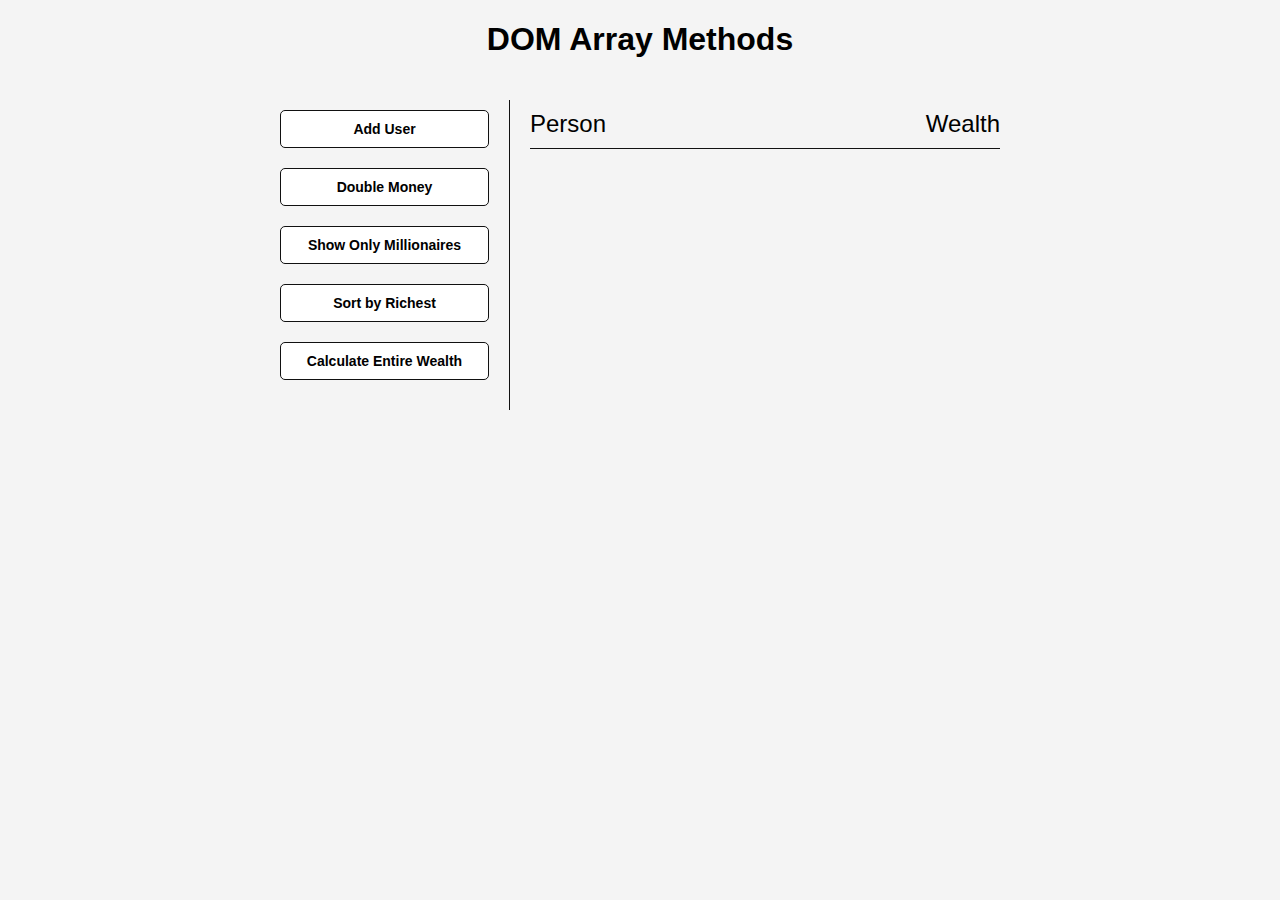
<file: dom-array-methods/index.html>
<!DOCTYPE html>
<html lang="en">
  <head>
    <meta charset="UTF-8" />
    <meta name="viewport" content="width=device-width, initial-scale=1.0" />
    <link rel="stylesheet" href="style.css" />
    <title>DOM Array Methods</title>
  </head>
  <body>
    <h1>DOM Array Methods</h1>
    <div class="container">
      <aside>
        <button id="add-user">Add User</button>
        <button id="double">Double Money</button>
        <button id="show-millionaires">Show Only Millionaires</button>
        <button id="sort">Sort by Richest</button>
        <button id="calculate-wealth">Calculate Entire Wealth</button>
      </aside>
      <main id="main">
        <h2><strong>Person</strong> Wealth</h2>
      </main>
    </div>
    <script src="script.js"></script>
  </body>
</html>
</file>
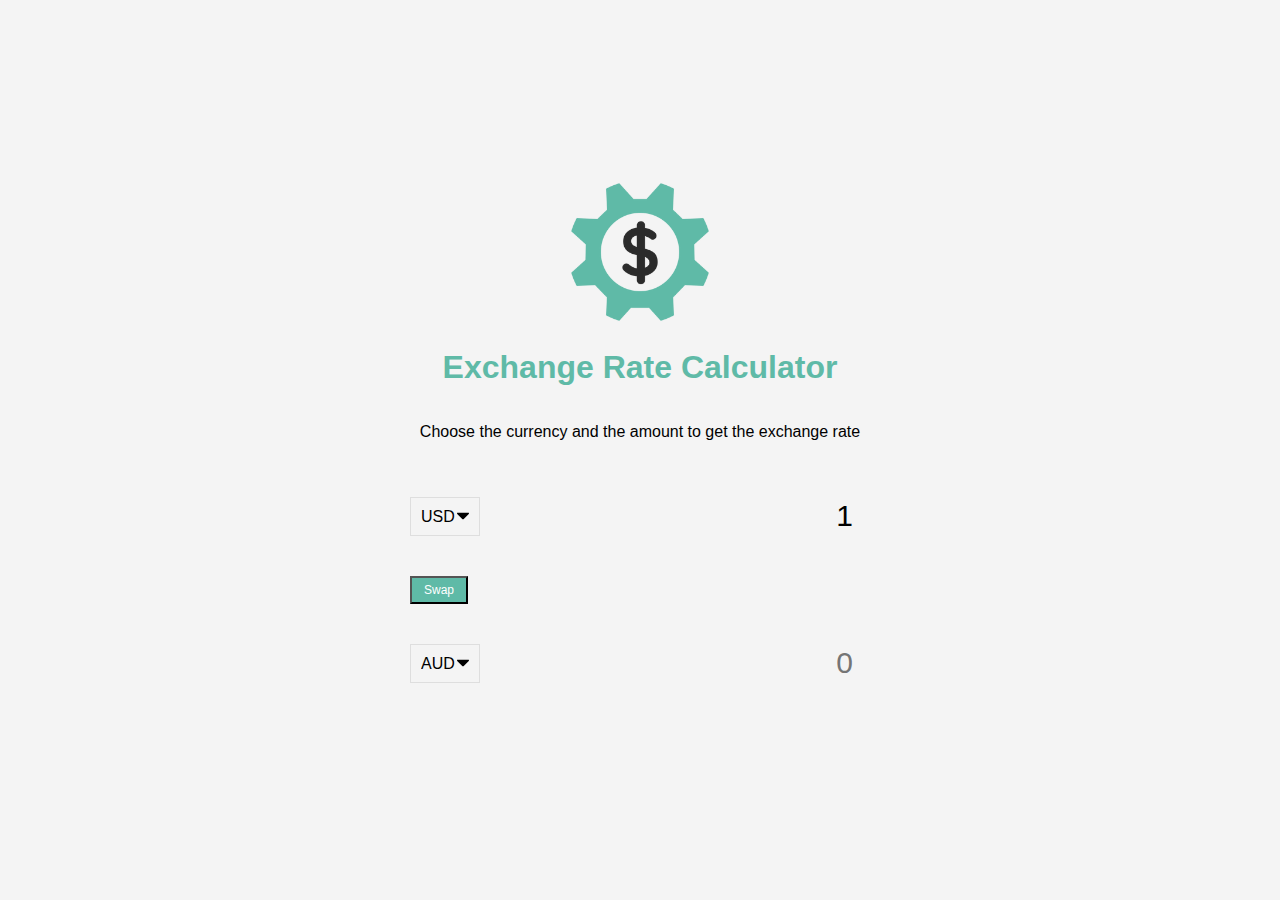
<file: exchange-rate/index.html>
<!DOCTYPE html>
<html lang="en">
  <head>
    <meta charset="UTF-8" />
    <meta name="viewport" content="width=device-width, initial-scale=1.0" />
    <title>Exchange Rate Calculatur</title>
    <link rel="stylesheet" href="style.css" />
  </head>
  <body>
    <img src="img/money.png" alt="" class="money-img" />
    <h1>Exchange Rate Calculator</h1>
    <p>Choose the currency and the amount to get the exchange rate</p>
    <div class="container">
      <div class="currency">
        <select id="currency-one">
          <option value="AED">AED</option>
          <option value="ARS">ARS</option>
          <option value="AUD">AUD</option>
          <option value="BGN">BGN</option>
          <option value="BRL">BRL</option>
          <option value="BSD">BSD</option>
          <option value="CAD">CAD</option>
          <option value="CHF">CHF</option>
          <option value="CLP">CLP</option>
          <option value="CNY">CNY</option>
          <option value="COP">COP</option>
          <option value="CZK">CZK</option>
          <option value="DKK">DKK</option>
          <option value="DOP">DOP</option>
          <option value="EGP">EGP</option>
          <option value="EUR">EUR</option>
          <option value="FJD">FJD</option>
          <option value="GBP">GBP</option>
          <option value="GTQ">GTQ</option>
          <option value="HKD">HKD</option>
          <option value="HRK">HRK</option>
          <option value="HUF">HUF</option>
          <option value="IDR">IDR</option>
          <option value="ILS">ILS</option>
          <option value="INR">INR</option>
          <option value="ISK">ISK</option>
          <option value="JPY">JPY</option>
          <option value="KRW">KRW</option>
          <option value="KZT">KZT</option>
          <option value="MXN">MXN</option>
          <option value="MYR">MYR</option>
          <option value="NOK">NOK</option>
          <option value="NZD">NZD</option>
          <option value="PAB">PAB</option>
          <option value="PEN">PEN</option>
          <option value="PHP">PHP</option>
          <option value="PKR">PKR</option>
          <option value="PLN">PLN</option>
          <option value="PYG">PYG</option>
          <option value="RON">RON</option>
          <option value="RUB">RUB</option>
          <option value="SAR">SAR</option>
          <option value="SEK">SEK</option>
          <option value="SGD">SGD</option>
          <option value="THB">THB</option>
          <option value="TRY">TRY</option>
          <option value="TWD">TWD</option>
          <option value="UAH">UAH</option>
          <option value="USD" selected>USD</option>
          <option value="UYU">UYU</option>
          <option value="VND">VND</option>
          <option value="ZAR">ZAR</option>
        </select>
        <input type="number" id="amount-one" placeholder="0" value="1" />
      </div>

      <div class="swap-rate-container">
        <button class="btn" id="swap">Swap</button>
        <div class="rate" id="rate"></div>
      </div>

      <div class="currency">
        <select id="currency-two">
          <option value="AED">AED</option>
          <option value="ARS">ARS</option>
          <option value="AUD" selected>AUD</option>
          <option value="BGN">BGN</option>
          <option value="BRL">BRL</option>
          <option value="BSD">BSD</option>
          <option value="CAD">CAD</option>
          <option value="CHF">CHF</option>
          <option value="CLP">CLP</option>
          <option value="CNY">CNY</option>
          <option value="COP">COP</option>
          <option value="CZK">CZK</option>
          <option value="DKK">DKK</option>
          <option value="DOP">DOP</option>
          <option value="EGP">EGP</option>
          <option value="EUR">EUR</option>
          <option value="FJD">FJD</option>
          <option value="GBP">GBP</option>
          <option value="GTQ">GTQ</option>
          <option value="HKD">HKD</option>
          <option value="HRK">HRK</option>
          <option value="HUF">HUF</option>
          <option value="IDR">IDR</option>
          <option value="ILS">ILS</option>
          <option value="INR">INR</option>
          <option value="ISK">ISK</option>
          <option value="JPY">JPY</option>
          <option value="KRW">KRW</option>
          <option value="KZT">KZT</option>
          <option value="MXN">MXN</option>
          <option value="MYR">MYR</option>
          <option value="NOK">NOK</option>
          <option value="NZD">NZD</option>
          <option value="PAB">PAB</option>
          <option value="PEN">PEN</option>
          <option value="PHP">PHP</option>
          <option value="PKR">PKR</option>
          <option value="PLN">PLN</option>
          <option value="PYG">PYG</option>
          <option value="RON">RON</option>
          <option value="RUB">RUB</option>
          <option value="SAR">SAR</option>
          <option value="SEK">SEK</option>
          <option value="SGD">SGD</option>
          <option value="THB">THB</option>
          <option value="TRY">TRY</option>
          <option value="TWD">TWD</option>
          <option value="UAH">UAH</option>
          <option value="USD">USD</option>
          <option value="UYU">UYU</option>
          <option value="VND">VND</option>
          <option value="ZAR">ZAR</option>
        </select>
        <input type="number" id="amount-two" placeholder="0" />
      </div>
    </div>
    <script src="script.js"></script>
  </body>
</html>
</file>
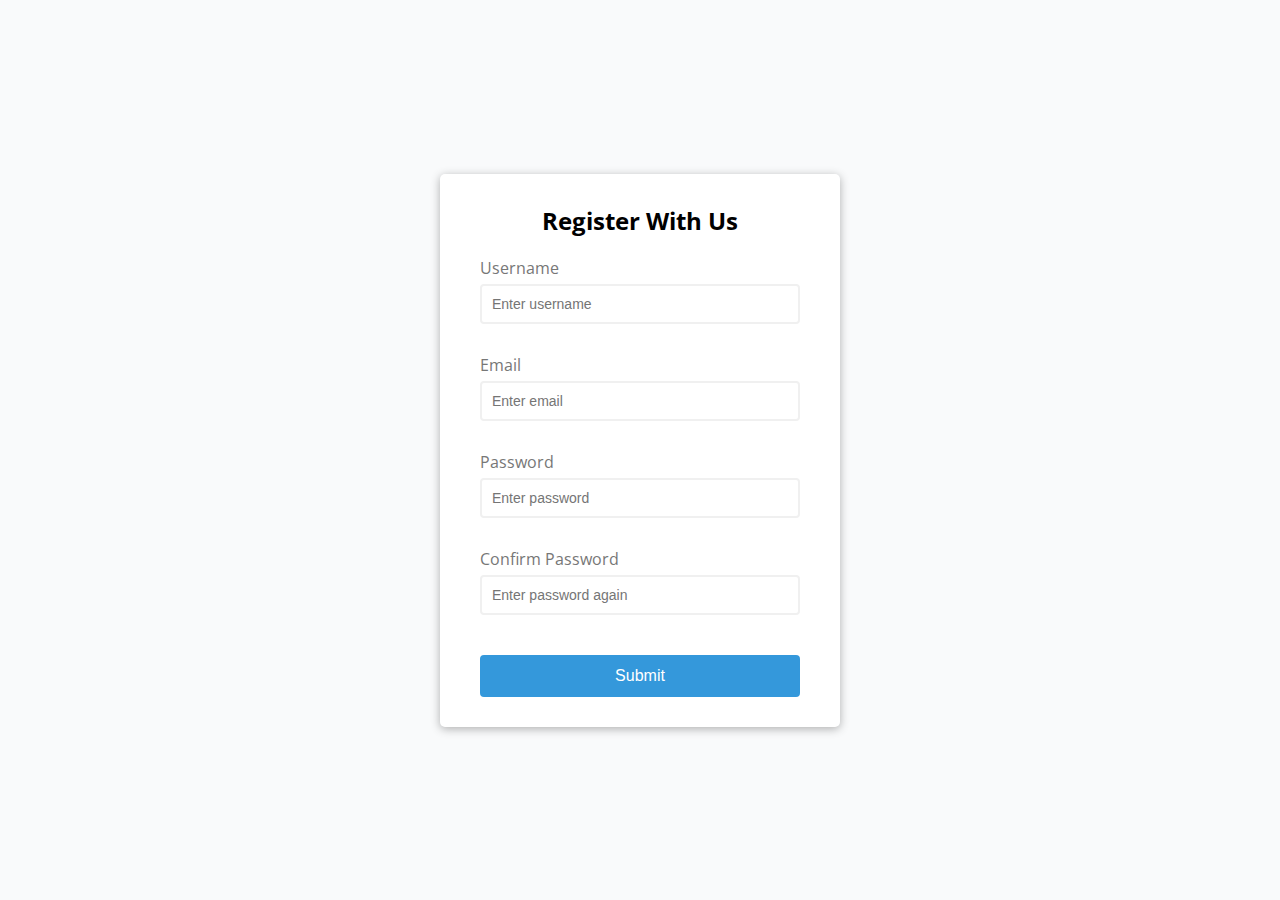
<file: form-validator/index.html>
<!DOCTYPE html>
<html lang="en">
  <head>
    <meta charset="UTF-8" />
    <meta name="viewport" content="width=device-width, initial-scale=1.0" />
    <link rel="stylesheet" href="style.css" />
    <title>Form Validator</title>
  </head>
  <body>
    <div class="container">
      <form id="form" class="form">
        <h2>Register With Us</h2>
        <div class="form-control">
          <label for="username">Username</label>
          <input type="text" id="username" placeholder="Enter username" />
          <small>Error</small>
        </div>

        <div class="form-control">
          <label for="email">Email</label>
          <input type="text" id="email" placeholder="Enter email" />
          <small>Error</small>
        </div>

        <div class="form-control">
          <label for="password">Password</label>
          <input type="password" id="password" placeholder="Enter password" />
          <small>Error</small>
        </div>

        <div class="form-control">
          <label for="password2">Confirm Password</label>
          <input
            type="password"
            id="password2"
            placeholder="Enter password again"
          />
          <small>Error</small>
        </div>
        <button type="submit">Submit</button>
      </form>
    </div>
    <script src="script.js"></script>
  </body>
</html>
</file>
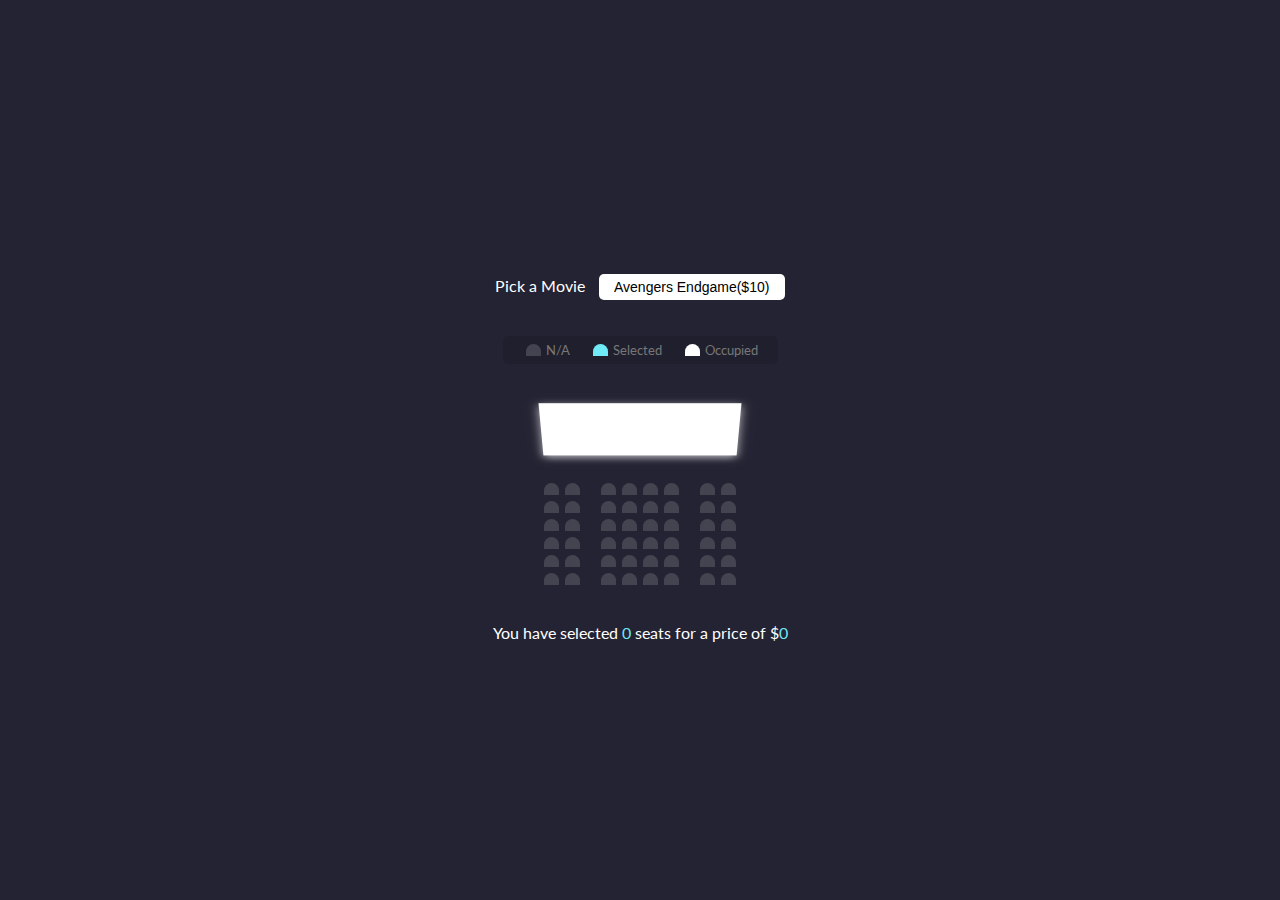
<file: movie-seat-booking/index.html>
<!DOCTYPE html>
<html lang="en">
  <head>
    <meta charset="UTF-8" />
    <meta name="viewport" content="width=device-width, initial-scale=1.0" />
    <link rel="stylesheet" href="style.css" />
    <title>Movie Seat Booking</title>
  </head>
  <body>
    <div class="movie-container">
      <label>Pick a Movie</label>
      <select id="movie">
        <option value="10">Avengers Endgame($10)</option>
        <option value="12">Joker ($12)</option>
        <option value="8">Toy Story 4 ($8)</option>
        <option value="9">The Lion King($9)</option>
      </select>
    </div>

    <ul class="showcase">
      <li>
        <div class="seat"></div>
        <small>N/A</small>
      </li>
      <li>
        <div class="seat selected"></div>
        <small>Selected</small>
      </li>
      <li>
        <div class="seat occupied"></div>
        <small>Occupied</small>
      </li>
    </ul>

    <div class="container">
      <div class="screen"></div>
      <div class="row">
        <div class="seat"></div>
        <div class="seat"></div>
        <div class="seat"></div>
        <div class="seat"></div>
        <div class="seat"></div>
        <div class="seat"></div>
        <div class="seat"></div>
        <div class="seat"></div>
      </div>
      <div class="row">
        <div class="seat"></div>
        <div class="seat"></div>
        <div class="seat"></div>
        <div class="seat"></div>
        <div class="seat"></div>
        <div class="seat"></div>
        <div class="seat"></div>
        <div class="seat"></div>
      </div>
      <div class="row">
        <div class="seat"></div>
        <div class="seat"></div>
        <div class="seat"></div>
        <div class="seat"></div>
        <div class="seat"></div>
        <div class="seat"></div>
        <div class="seat"></div>
        <div class="seat"></div>
      </div>
      <div class="row">
        <div class="seat"></div>
        <div class="seat"></div>
        <div class="seat"></div>
        <div class="seat"></div>
        <div class="seat"></div>
        <div class="seat"></div>
        <div class="seat"></div>
        <div class="seat"></div>
      </div>
      <div class="row">
        <div class="seat"></div>
        <div class="seat"></div>
        <div class="seat"></div>
        <div class="seat"></div>
        <div class="seat"></div>
        <div class="seat"></div>
        <div class="seat"></div>
        <div class="seat"></div>
      </div>
      <div class="row">
        <div class="seat"></div>
        <div class="seat"></div>
        <div class="seat"></div>
        <div class="seat"></div>
        <div class="seat"></div>
        <div class="seat"></div>
        <div class="seat"></div>
        <div class="seat"></div>
      </div>
    </div>

    <p class="text">
      You have selected <span id="count">0</span> seats for a price of $<span
        id="total"
        >0</span
      >
    </p>

    <script src="script.js"></script>
  </body>
</html>
</file>
<file: dom-array-methods/style.css>
* {
  box-sizing: border-box;
}

body {
  background: #f4f4f4;
  font-family: Arial, Helvetica, sans-serif;
  display: flex;
  flex-direction: column;
  align-items: center;
  min-height: 100vh;
  margin: 0;
}

.container {
  display: flex;
  padding: 20px;
  margin: 0 auto;
  max-width: 100%;
  width: 800px;
}

aside {
  padding: 10px 20px;
  width: 250px;
  border-right: 1px solid #111;
}

button {
  cursor: pointer;
  background-color: #fff;
  border: solid 1px #111;
  border-radius: 5px;
  display: block;
  width: 100%;
  padding: 10px;
  margin-bottom: 20px;
  font-weight: bold;
  font-size: 14px;
}

main {
  flex: 1;
  padding: 10px 20px;
}

h2 {
  border-bottom: 1px solid #111;
  padding-bottom: 10px;
  display: flex;
  justify-content: space-between;
  font-weight: 300;
  margin: 0 0 20px;
}

h3 {
  background-color: #fff;
  border-bottom: 1px solid #111;
  padding: 10px;
  display: flex;
  justify-content: space-between;
  font-weight: 300;
  margin: 0 0 20px;
}

.person {
  display: flex;
  justify-content: space-between;
  font-size: 20px;
  margin-bottom: 10px;
}
</file>
<file: exchange-rate/style.css>
:root {
  --primary-color: #5fbaa7;
}

* {
  box-sizing: border-box;
}

body {
  background-color: #f4f4f4;
  font-family: Arial, Helvetica, sans-serif;
  display: flex;
  flex-direction: column;
  align-items: center;
  justify-content: center;
  height: 100vh;
  margin: 0;
  padding: 20px;
}

h1 {
  color: var(--primary-color);
}

p {
  text-align: center;
}

.btn {
  color: #fff;
  background: var(--primary-color);
  cursor: pointer;
  font-size: 12px;
  padding: 5px 12px;
}

.money-img {
  width: 150px;
}

.currency {
  padding: 40px 0;
  display: flex;
  align-items: center;
  justify-content: space-between;
}

.currency select {
  padding: 10px 20px 10px 10px;
  -moz-appearance: none;
  -webkit-appearance: none;
  appearance: none;
  border: 1px solid #dedede;
  font-size: 16px;
  background: transparent;
  background-image: url("data:image/svg+xml;charset=US-ASCII,%3Csvg%20xmlns%3D%22http%3A%2F%2Fwww.w3.org%2F2000%2Fsvg%22%20width%3D%22292.4%22%20height%3D%22292.4%22%3E%3Cpath%20fill%3D%22%20000002%22%20d%3D%22M287%2069.4a17.6%2017.6%200%200%200-13-5.4H18.4c-5%200-9.3%201.8-12.9%205.4A17.6%2017.6%200%200%200%200%2082.2c0%205%201.8%209.3%205.4%2012.9l128%20127.9c3.6%203.6%207.8%205.4%2012.8%205.4s9.2-1.8%2012.8-5.4L287%2095c3.5-3.5%205.4-7.8%205.4-12.8%200-5-1.9-9.2-5.5-12.8z%22%2F%3E%3C%2Fsvg%3E");
  background-position: right 10px top 50%, 0, 0;
  background-size: 12px auto, 100%;
  background-repeat: no-repeat;
}

.currency input {
  border: 0;
  background: transparent;
  font-size: 30px;
  text-align: right;
}

.swap-rate-container {
  display: flex;
  align-items: center;
  justify-content: space-between;
}

.rate {
  color: var(--primary-color);
  font-size: 14px;
  padding: 0 10px;
}

select:focus,
input:focus,
button:focus {
  outline: 0;
}

@media (max-width: 600px) {
  .currency input {
    width: 200px;
  }
}
</file>
<file: form-validator/style.css>
@import url("https://fonts.googleapis.com/css?family=Open+Sans&display=swap");

:root {
  --success-color: #2ecc71;
  --error-color: #e74c3c;
}

* {
  box-sizing: border-box;
}

body {
  background-color: #f9fafb;
  font-family: "Open Sans", sans-serif;
  display: flex;
  align-items: center;
  justify-content: center;
  min-height: 100vh;
  margin: 0;
}

h2 {
  text-align: center;
  margin: 0 0 20px;
}

.container {
  background-color: #fff;
  border-radius: 5px;
  box-shadow: 0 2px 10px rgb(0, 0, 0, 0.3);
  width: 400px;
}

.form {
  padding: 30px 40px;
}

.form-control {
  margin-bottom: 10px;
  padding-bottom: 20px;
  position: relative;
}
.form-control label {
  color: #777;
  display: block;
  margin-bottom: 5px;
}
.form-control input {
  border: 2px solid #f0f0f0;
  border-radius: 4px;
  display: block;
  width: 100%;
  padding: 10px;
  font-size: 14px;
}
.form-control input:focus {
  outline: 0;
  border-color: #777;
}
.form-control.success input {
  border-color: var(--success-color);
}
.form-control.error input {
  border-color: var(--error-color);
}
.form-control small {
  color: var(--error-color);
  position: absolute;
  bottom: 0;
  left: 0;
  visibility: hidden;
}
.form-control.error small {
  visibility: visible;
}
.form button {
  cursor: pointer;
  background-color: #3498db;
  border: 2px solid #3498db;
  border-radius: 4px;
  color: #fff;
  display: block;
  font-size: 16px;
  padding: 10px;
  margin-top: 20px;
  width: 100%;
}
</file>
<file: movie-seat-booking/style.css>
@import url("https://fonts.googleapis.com/css?family=Lato&display=swap");

* {
  box-sizing: border-box;
}

body {
  background-color: #242333;
  color: #fff;
  display: flex;
  flex-direction: column;
  align-items: center;
  justify-content: center;
  height: 100vh;
  font-family: "Lato", sans-serif;
  margin: 0;
}

.movie-container {
  margin: 20px 0;
}

.movie-container select {
  background-color: #fff;
  border: 0;
  border-radius: 5px;
  font-size: 14px;
  margin-left: 10px;
  padding: 5px 15px 5px 15px;
  -moz-appearance: none;
  -webkit-appearance: none;
  appearance: none;
}

.container {
  perspective: 1000px;
  margin-bottom: 30px;
}

.seat {
  background-color: #444451;
  height: 12px;
  width: 15px;
  margin: 3px;
  border-top-left-radius: 10px;
  border-top-right-radius: 10px;
}

.seat.selected {
  background-color: #6feaf6;
}

.seat.occupied {
  background-color: #fff;
}

.seat:nth-of-type(2) {
  margin-right: 18px;
}
.seat:nth-last-of-type(2) {
  margin-left: 18px;
}
.seat:not(.occupied):hover {
  cursor: pointer;
  transform: scale(1, 2);
}
.showcase.seat:not(.occupied):hover {
  cursor: default;
  transform: scale(1);
}

.showcase {
  background-color: rgba(0, 0, 0, 0.1);
  padding: 5px 10px;
  border-radius: 5px;
  color: #777;
  list-style-type: none;
  display: flex;
  justify-content: space-between;
}
.showcase li {
  display: flex;
  align-items: center;
  justify-content: center;
  margin: 0 10px;
}

.showcase li small {
  margin-left: 2px;
}

.row {
  display: flex;
}

.screen {
  background-color: #fff;
  height: 70px;
  width: 100%;
  margin: 15px 0;
  transform: rotateX(-45deg);
  box-shadow: 0 3px 10px rgba(255, 255, 255, 0.7);
}

p.text {
  margin: 5px 0;
}
p.text span {
  color: #6feaf6;
}
</file>
